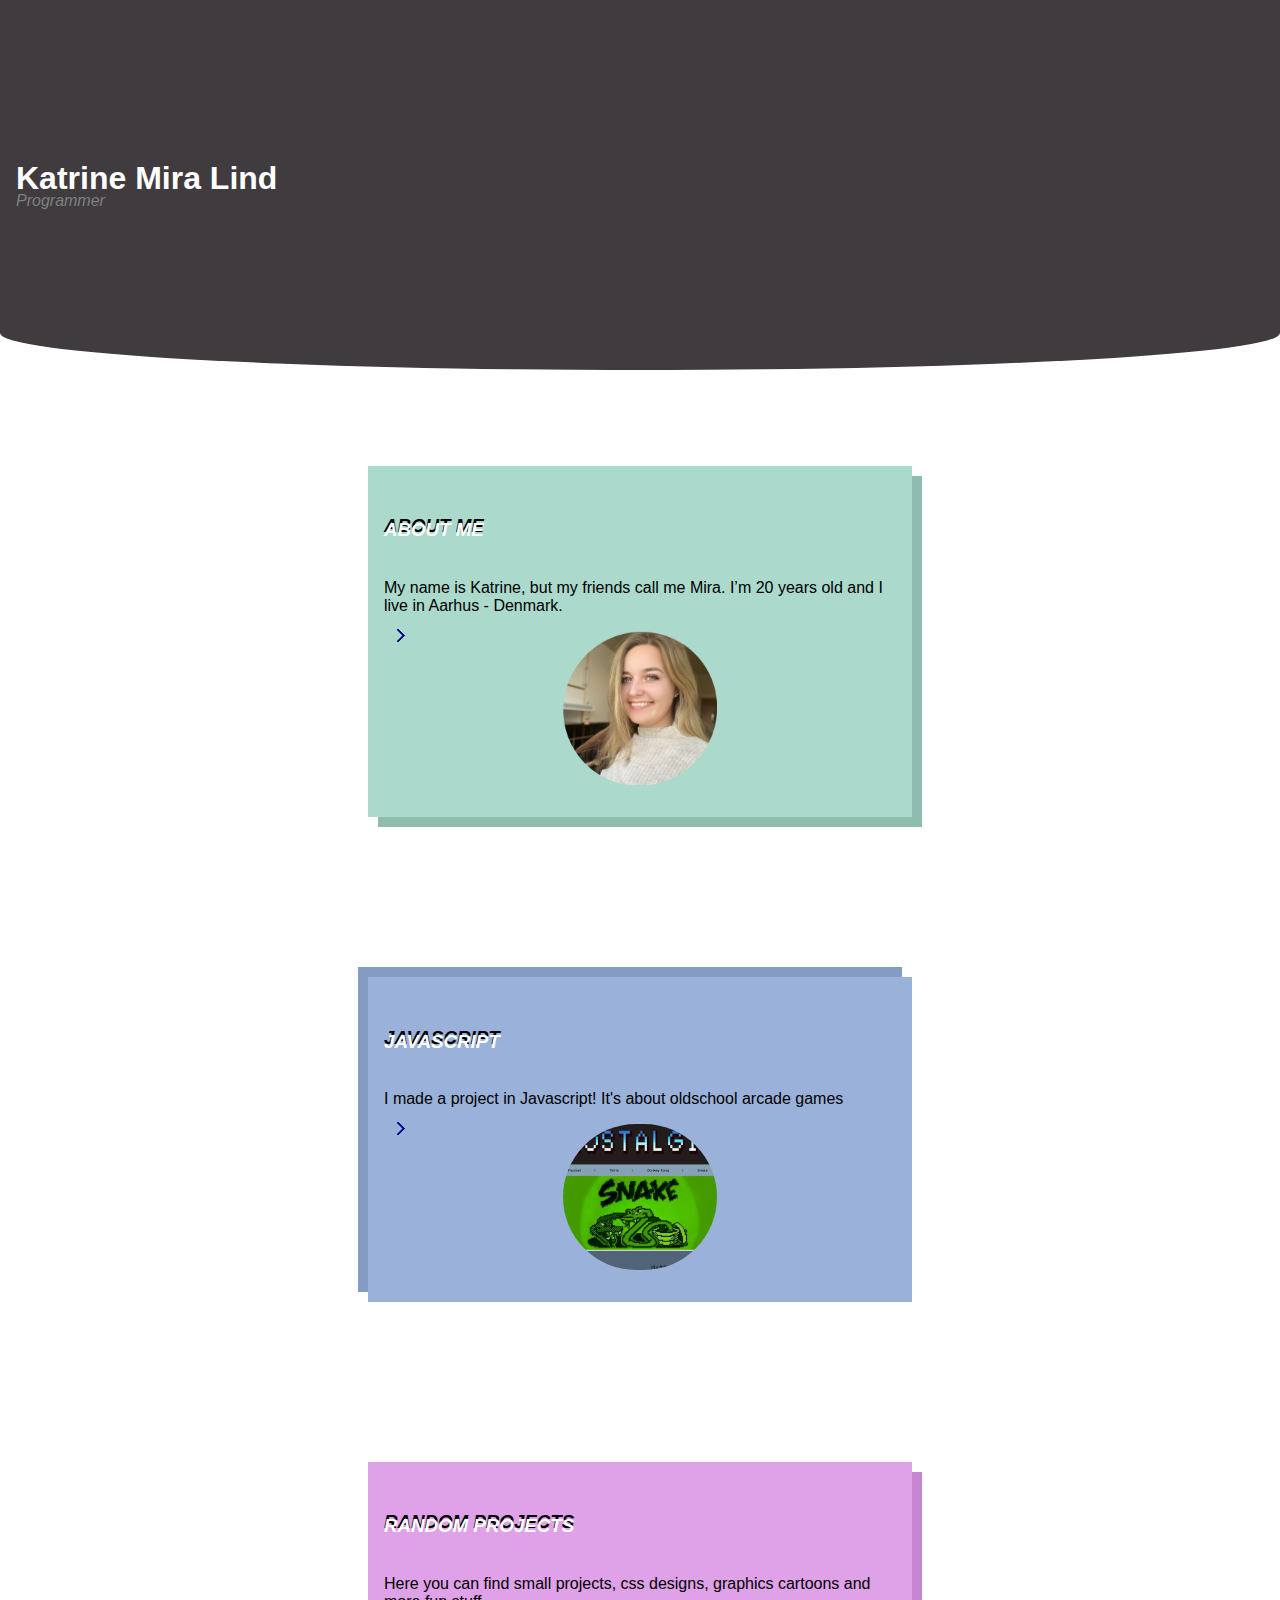
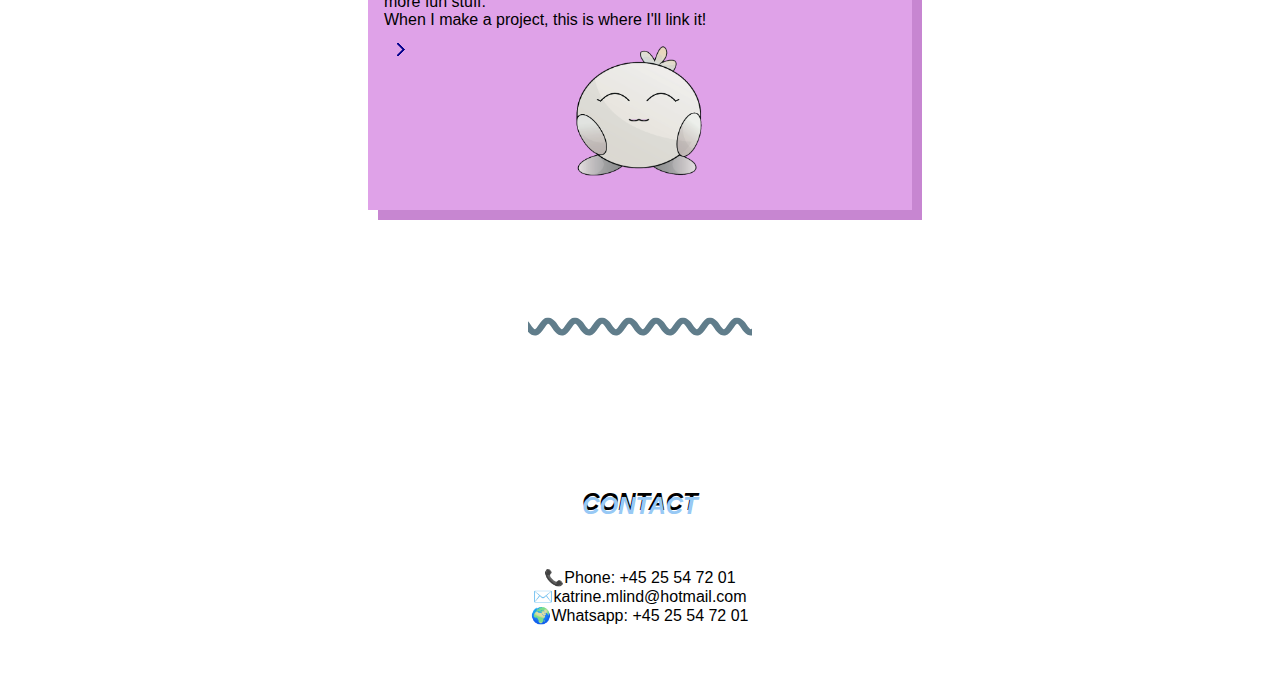
<file: index.html>
<!DOCTYPE html>
<html>
<head>
	<title>ME</title>
	<link rel="stylesheet" type="text/css" href="stylesheet2.css">
</head>
<meta name="viewport" content="width=device-width, initial-scale=1.0">
<body>
<header class="top">
	<h1>Katrine Mira Lind</h1>
	<div class="adjective-wrapper">
		<div class="adj"><p>Programmer</p></div>
		<div class="adj"><p>Student</p></div>
		<div class="adj"><p>Data technician</p></div>	
	</div>	
</header>

<div class="me-wrapper">
			<h3>ABOUT ME</h3>
			<p>My name is Katrine, but my friends call me Mira. I’m 20 years old and I live in Aarhus - Denmark. </p>

	        <p id="me-2ndtext">I first discovered my passion when I was 11 years old, and my sister was having friends over.
			My duty as her baby-sister was of course to tease her and her friends.
			I kept deleting what they were writing on their word-document. One of her friends hit CTRL+Z and all lost was now back.
			Back then I didn’t know what kind of witchcraft this was, but I knew I wanted in.</p>
			<a href="curricilum.html" class="arrow arrow-right" title="Next"s></a>
			<img src="me.png"  class="center">
			
</div>

<div class="javas-wrapper">
		<h3>JAVASCRIPT</h3>
		<p>I made a project in Javascript! It's about oldschool arcade games</p>
		<a href="https://katrinemira.github.io/nostalgia/" class="arrow arrow-right" title="Next"></a>
		<img src="nostalgia.png" style="border-radius: 200px"  class="center">		
</div>

<div class="more-wrapper">
			<h3>RANDOM PROJECTS</h3>
			<p>Here you can find small projects, css designs, graphics cartoons and more fun stuff. <br>When I make a project, this is where I'll link it!</p>
			<a href="projects.html" class="arrow arrow-right" title="Next"s></a>
			<img src="BOB14.png"  class="center">
</div>


<span class="divider-body">
<div class="divider-wave" data-text="dividerdivider"></div>
</span>

<div class="contact-wrapper">
	<ul class="contact-wrap">
		<h2>CONTACT</h3>
		<li>📞Phone: +45 25 54 72 01 </li>
		<li>✉️katrine.mlind@hotmail.com </li>
		<li>🌍Whatsapp: +45 25 54 72 01 </li>
	</ul>
</div>


</body>
</html>

<script type="text/javascript">
	//ADJECTIVE TOP

	var slideIndex = 0;
	showSlides();

	function showSlides() {
		var i;
		var slides = document.getElementsByClassName("adj");
			  for (i = 0; i < slides.length; i++) {
    			slides[i].style.display = "none";  
  }
			slideIndex++;
  			if (slideIndex > slides.length) {slideIndex = 1} 

	slides[slideIndex-1].style.display = "block";  
	setTimeout(showSlides, 2000);
	}


	//JS-WRAPPER
</script>
</file>
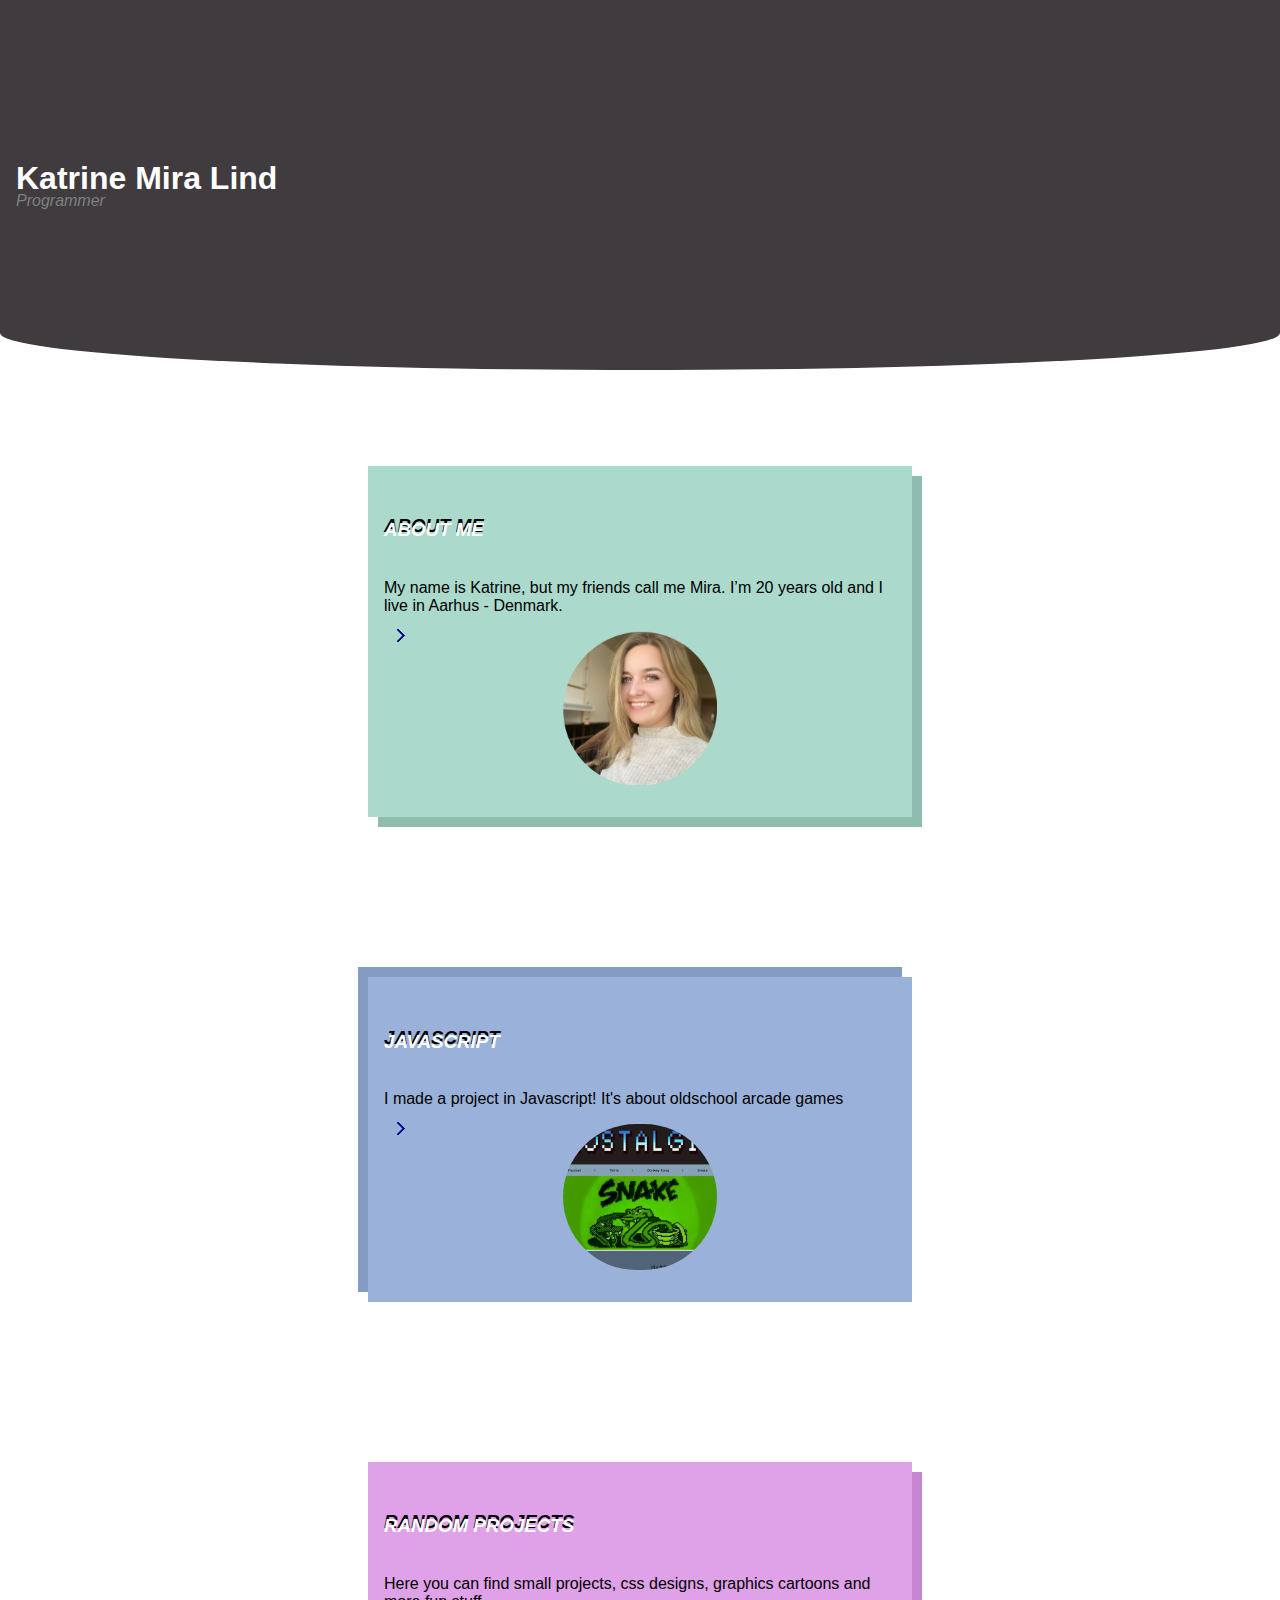
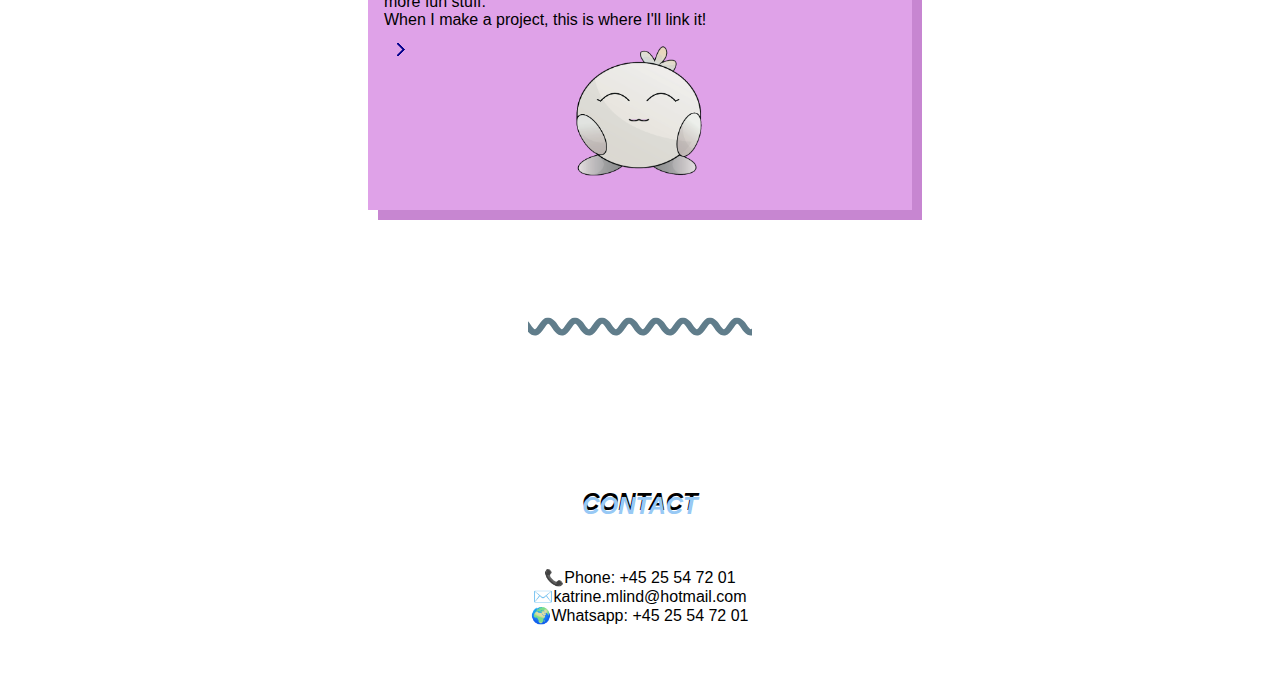
<file: index 2.html>
<!DOCTYPE html>
<html>
<head>
	<title>ME</title>
	<link rel="stylesheet" type="text/css" href="stylesheet2.css">
</head>
<meta name="viewport" content="width=device-width, initial-scale=1.0">
<body>
<header class="top">
	<h1>Katrine Mira Lind</h1>
	<div class="adjective-wrapper">
		<div class="adj"><p>Programmer</p></div>
		<div class="adj"><p>Student</p></div>
		<div class="adj"><p>Data technician</p></div>	
	</div>	
</header>

<div class="me-wrapper">
			<h3>ABOUT ME</h3>
			<p>My name is Katrine, but my friends call me Mira. I’m 20 years old and I live in Aarhus - Denmark. </p>

	        <p id="me-2ndtext">I first discovered my passion when I was 11 years old, and my sister was having friends over.
			My duty as her baby-sister was of course to tease her and her friends.
			I kept deleting what they were writing on their word-document. One of her friends hit CTRL+Z and all lost was now back.
			Back then I didn’t know what kind of witchcraft this was, but I knew I wanted in.</p>
			<a href="curricilum.html" class="arrow arrow-right" title="Next"s></a>
			<img src="me.png"  class="center">
			
</div>

<div class="javas-wrapper">
		<h3>JAVASCRIPT</h3>
		<p>I made a project in Javascript! It's about oldschool arcade games</p>
		<a href="https://katrinemira.github.io/nostalgia/" class="arrow arrow-right" title="Next"></a>
		<img src="nostalgia.png" style="border-radius: 200px"  class="center">		
</div>

<div class="more-wrapper">
			<h3>RANDOM PROJECTS</h3>
			<p>Here you can find small projects, css designs, graphics cartoons and more fun stuff. <br>When I make a project, this is where I'll link it!</p>
			<a href="" class="arrow arrow-right" title="Next"s></a>
			<img src="BOB14.png"  class="center">
</div>


<span class="divider-body">
<div class="divider-wave" data-text="dividerdivider"></div>
</span>

<div class="contact-wrapper">
	<ul class="contact-wrap">
		<h2>CONTACT</h3>
		<li>📞Phone: +45 25 54 72 01 </li>
		<li>✉️katrine.mlind@hotmail.com </li>
		<li>🌍Whatsapp: +45 25 54 72 01 </li>
	</ul>
</div>


</body>
</html>

<script type="text/javascript">
	//ADJECTIVE TOP

	var slideIndex = 0;
	showSlides();

	function showSlides() {
		var i;
		var slides = document.getElementsByClassName("adj");
			  for (i = 0; i < slides.length; i++) {
    			slides[i].style.display = "none";  
  }
			slideIndex++;
  			if (slideIndex > slides.length) {slideIndex = 1} 

	slides[slideIndex-1].style.display = "block";  
	setTimeout(showSlides, 2000);
	}


	//JS-WRAPPER
</script>
</file>
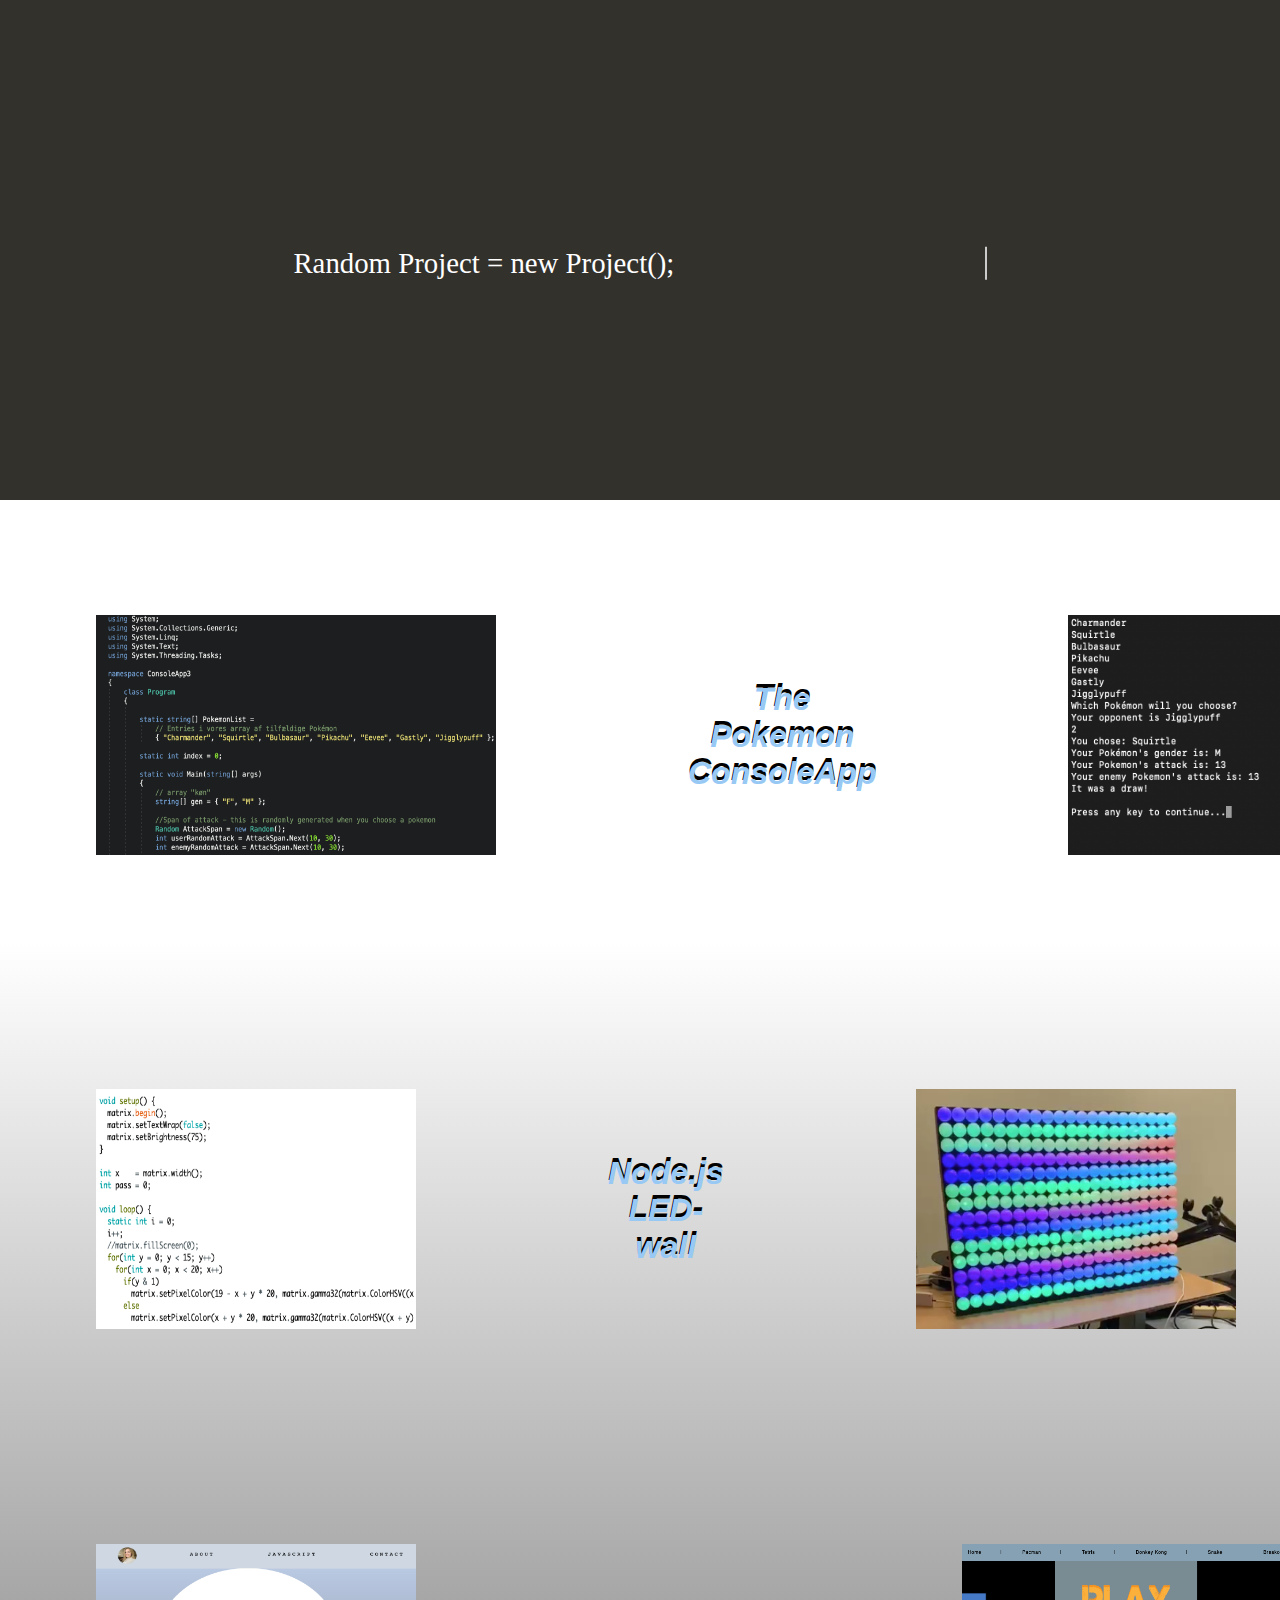
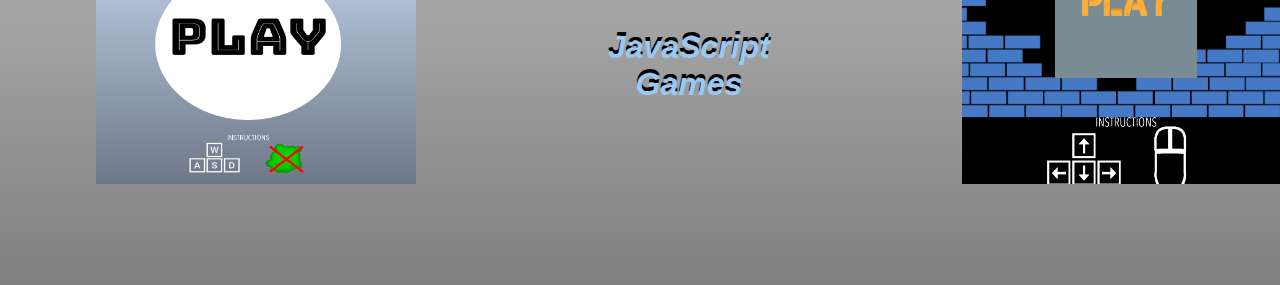
<file: projects.html>
<!DOCTYPE html>
<html>
<head>
	<title>Projects</title>
</head>
<style type="text/css">

body {
	font-family: serif;
	margin: 0;
	background: linear-gradient(white,white,grey);
}

.flex-container {
  display: flex;
  text-align: center;
}
.flex-container > div {
	margin: auto;
  	padding: 6em;
}
.topbanner {
	background-color: #33312c;
	height: 500px;
	margin-top: 0px;
}

h1 {
	font-family: sans-serif;
	letter-spacing: 26;
	font-style: oblique;
	text-shadow: 0px -4px black;
	color: #98c9f5;
	padding-top: 2em;
	padding-bottom: 2em;
}
/*TYPEWRITTER*/
.line-1{
    position: relative;  
    width: 24em;
    margin: 0 auto;
    border-right: 2px solid rgba(255,255,255,.75);
    font-size: 180%;
    white-space: nowrap;
    overflow: hidden;
    transform: translateY(-10%);  
    color: white;
    top: 50%;

}
/* Animation */
.anim-typewriter{
  animation: typewriter 4s steps(44) 1s 1 normal both,
             blinkTextCursor 500ms steps(30) infinite normal;
}
@keyframes typewriter{
  from{width: 0;}
  to{width: 14em;}
}
@keyframes blinkTextCursor{
  from{border-right-color: rgba(255,255,255,.75);}
  to{border-right-color: transparent;}
}

</style>


<body>


<div class="topbanner">
	<p class="line-1 anim-typewriter">Random Project = new Project();</p>
</div>


<div class="flex-container">
  <div><img src="codepokemon.png" style="height: 15em; width: 25em;"></div>
  <div>	<h1>The Pokemon ConsoleApp</h1></div>
  <div><img src="consolepokemon.png" style="height: 15em; width: 25em;"></div>
</div>


<div class="flex-container">
  <div><img src="lysshow.png"style="height: 15em; width: 20em;"></div>
  <div><h1>Node.js LED-wall</h1></div>
  <div><img src="lysshow1.png"style="height: 15em; width: 20em;"></div>
</div>

<div class="flex-container">
  <div><img src="play.png"style="height: 15em; width: 20em;"></div>
  <div><h1>JavaScript Games</h1></div>
  <div><img src="play1.png" style="height: 15em; width: 20em;"></div>
</div>



</body>
</html>
</file>
<file: stylesheet2.css>
* {
	margin: 0;
	font-family: sans-serif;
}

.top {
	background-color: #3F3B3F;
	color: white;
	font-family: sans-serif;
	padding-top: 10em;
	padding-bottom: 10em;
	  border-bottom-left-radius: 50% 10%;
  border-bottom-right-radius: 50% 10%;
}

h1 {
	position: absolute;
	left: 0.5em;
}

h3 {
	font-family: sans-serif;
	letter-spacing: 26;
	font-style: oblique;
	text-shadow: 0px -4px black;
	color: white;
	padding-top: 2em;
	padding-bottom: 2em;
}
h2 {
	font-family: sans-serif;
	letter-spacing: 26;
	font-style: oblique;
	text-shadow: 0px -4px black;
	color: #98c9f5;
	padding-top: 2em;
	padding-bottom: 2em;
}
.contact-wrap {
	text-align: center;
	list-style: none;
	padding: 0;
	padding-bottom: 3em;
	border-radius: 28px;

}

.me-wrapper {
	background-color: #abd9cc;
  	margin: 0 auto;
  	width: 50%;
  	margin-top: 6em;
  	padding: 1em;
  	box-shadow: 10px 10px #8ebdb0;

}

.me-wrapper:hover {
	transform: scale(1.1);
	transition: all 0.8s ease-in-out;
	box-shadow: 0px 0px;
}

.more-wrapper {
	background-color: #dfa2e8;
  	margin: 0 auto;
  	width: 50%;
  	margin-top: 10em;
  	padding: 1em;
  	box-shadow: 10px 10px #c786d1;

}

.more-wrapper:hover {
	transform: scale(1.1);
	transition: all 0.8s ease-in-out;
	box-shadow: 0px 0px;
}
.javas-wrapper {
	background-color: #9ab2d9;
	margin: 0 auto;
	width: 50%;
	margin-top: 10em;
	padding: 1em;
	box-shadow: -10px -10px #849cc4;
}
.javas-wrapper:hover {
	transform: scale(1.1);
	transition: all 0.8s ease-in-out;
	box-shadow: 0px 0px;
}

.adjective-wrapper, .adj {
	padding-top: 1em;
	padding-left: 0.5em;
}

.adj {
	display: none;
	color: grey;
	font-style: italic;
}

.arrow {
  position: absolute;
  padding: 0.3rem; /* Arrow size */
    box-shadow: 1px -1px 0 1px darkblue inset;
  -webkit-box-shadow: 2px -2px darkblue inset;
  border: solid transparent;
  border-width: 0 0 2rem 2rem;
  transition: 0.2s;
  margin-left: 1em;
  float: right;
}

.arrow:hover {
  box-shadow: 2px -2px 0 2px black inset;
  -webkit-box-shadow: 4px -4px black inset;
}

.arrow-right { transform:rotate(225deg) }


/**/
.divider-body {
		display: flex;
		justify-content: center;
		align-content: center;
		margin: 5em
		;
		padding: 0;
	}


	.divider-wave {
		width: 20%;
		height: 10%;
		background: white;
		overflow: hidden;
	}

.divider-wave:before {
	content: attr(data-text);
	position: relative;
	color: white;
	font-size: 4em;
	text-decoration-style: wavy;
	text-decoration-color: #607d8b;
	text-decoration-line: line-through;
	animation: animate 0.5s linear infinite;
}

@keyframes animate 
{
	0%
	{
		left: 0;
	}
	100% 
	{
		left: -30px;
	}
}


#me-2ndtext{
    display: none;
} 

@media screen and (min-width: 601px) {
  #me-2ndtext, {
    display: block;
    padding-top: 2em;
  }
}

@media screen and (min-width: 601px) {
  .me-wrapper, .javas-wrapper, .more-wrapper {
  	width: 40%;
  }
}

.center {
  display: block;
  margin-left: auto;
  margin-right: auto;
  width: 30%;
  padding: 1em;
}
</file>
